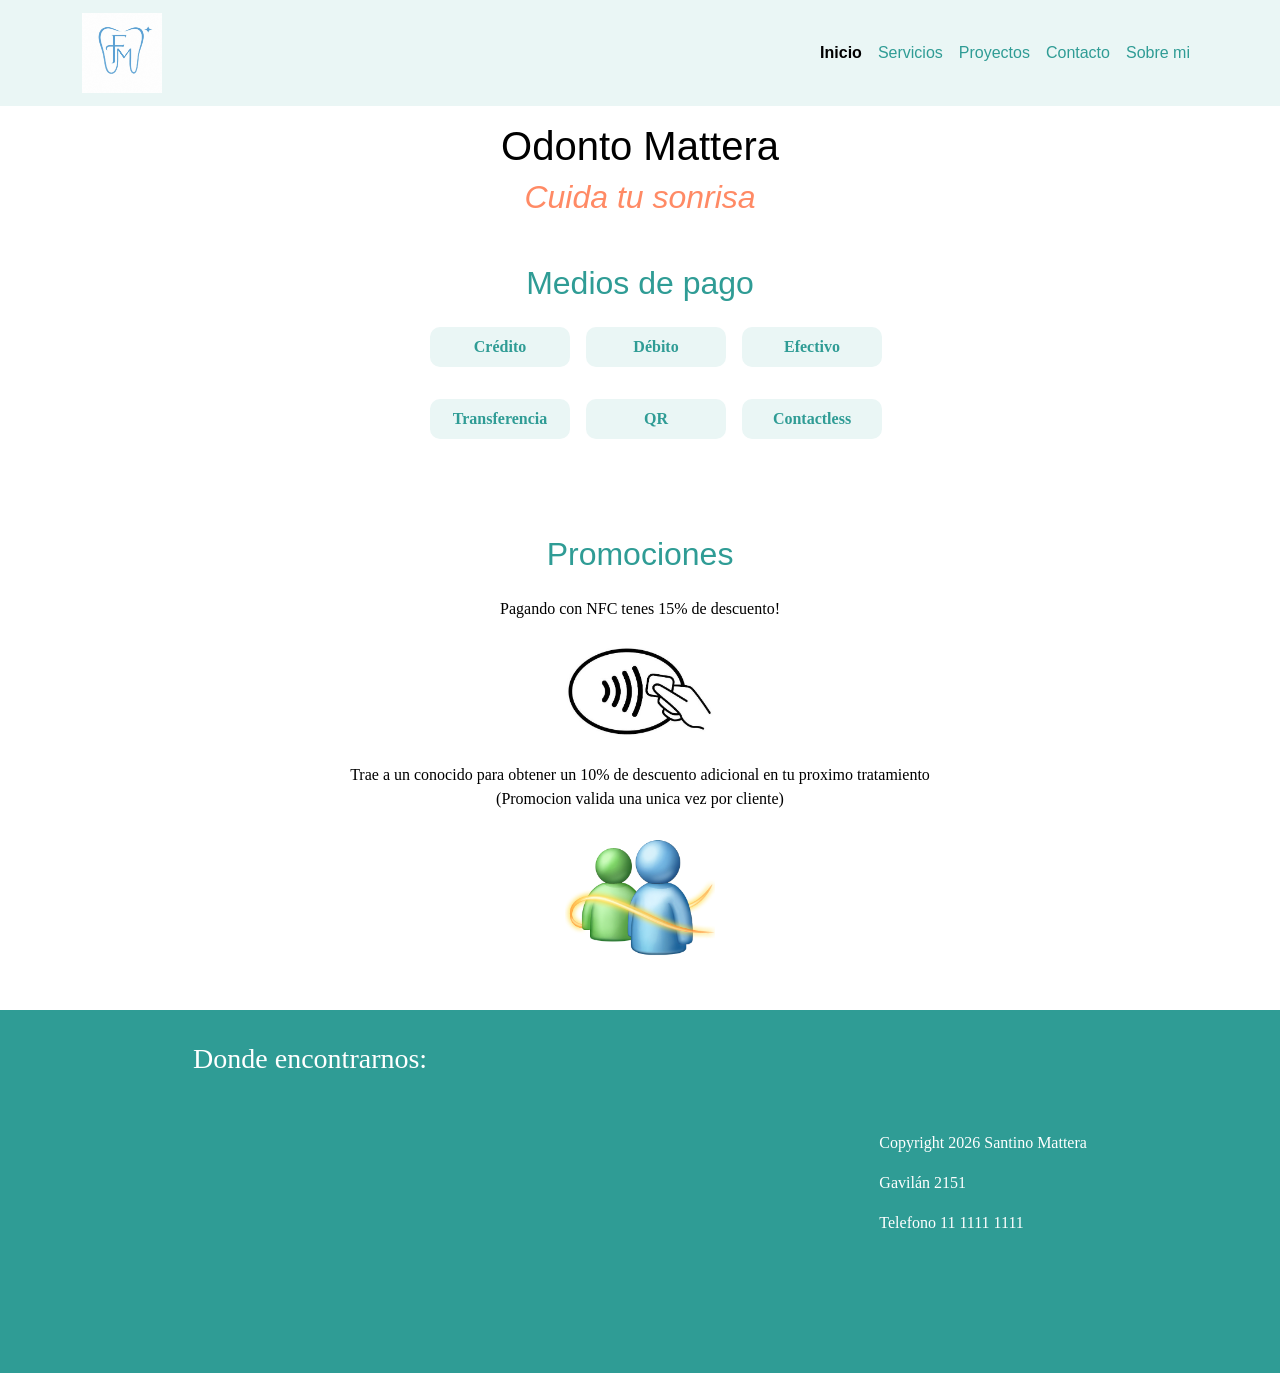
<file: index.html>
<!DOCTYPE html>
<html lang="es">

<head>
    <meta charset="UTF-8">
    <meta name="viewport" content="width=device-width, initial-scale=1.0">
    <title>Odonto Mattera | Consultorio odontológico en Buenos Aires</title>
    <meta name="description"
        content="Odonto Mattera, consultorio de la Dra. Fiorela Mattera. Limpiezas, implantes y reparaciones dentales. Conocé nuestras promociones y formas de pago.">
    <meta name="keywords" content="odontologia, dentista, implantes dentales, limpieza dental, Buenos Aires">

    <link href="https://cdn.jsdelivr.net/npm/bootstrap@5.3.8/dist/css/bootstrap.min.css" rel="stylesheet"
        integrity="sha384-sRIl4kxILFvY47J16cr9ZwB07vP4J8+LH7qKQnuqkuIAvNWLzeN8tE5YBujZqJLB" crossorigin="anonymous">

    <link rel="stylesheet" href="styles/styles.css">

    <link rel="stylesheet" href="https://cdnjs.cloudflare.com/ajax/libs/animate.css/4.1.1/animate.min.css">
</head>

<body>
    <header>
        <nav class="navbar navbar-expand-lg navbar-light">
            <div class="container d-flex align-items-center">
                <a class="navbar-brand" href="index.html">
                    <img src="assets/img/Logo_FM.jpeg" alt="Logo Odonto Mattera" class="logo-img">
                </a>
                <button class="navbar-toggler" type="button" data-bs-toggle="collapse" data-bs-target="#navbarNav"
                    aria-controls="navbarNav" aria-expanded="false" aria-label="Abrir menu">
                    <span class="navbar-toggler-icon"></span>
                </button>
                <div class="collapse navbar-collapse" id="navbarNav">
                    <ul class="navbar-nav ms-auto">
                        <li class="nav-item">
                            <a class="nav-link active" href="index.html">Inicio</a>
                        </li>
                        <li class="nav-item">
                            <a class="nav-link" href="pages/servicios.html">Servicios</a>
                        </li>
                        <li class="nav-item">
                            <a class="nav-link" href="pages/proyectos.html">Proyectos</a>
                        </li>
                        <li class="nav-item">
                            <a class="nav-link" href="pages/contacto.html">Contacto</a>
                        </li>
                        <li class="nav-item">
                            <a class="nav-link" href="pages/sobre-mi.html">Sobre mi</a>
                        </li>
                    </ul>
                </div>
            </div>
        </nav>
        <h1 class="animate__animated animate__fadeInDown">Odonto Mattera</h1>
        <h2 class="animate__animated animate__fadeInUp animate__delay-1s">Cuida tu sonrisa</h2>
    </header>

    <main>
        <section>
            <h2>Medios de pago</h2>
            <ul class="formasPago">
                <li>Crédito</li>
                <li>Débito</li>
                <li>Efectivo</li>
                <li>Transferencia</li>
                <li>QR</li>
                <li>Contactless</li>
            </ul>
        </section>

        <section>
            <h2>Promociones</h2>

            <article class="animate__animated animate__fadeInLeft">
                <p>Pagando con NFC tenes 15% de descuento!</p>
                <figure>
                    <img src="assets/img/Logo_NFC.jpg" alt="Promoción de descuento pagando con NFC" class="imgPromo">
                </figure>
            </article>

            <article class="animate__animated animate__fadeInRight">
                <p>Trae a un conocido para obtener un 10% de descuento adicional en tu proximo tratamiento
                    (Promocion valida una unica vez por cliente)</p>
                <figure>
                    <img src="assets/img/MSN_messenger_icon.png" alt="Promoción por traer a un conocido" class="imgPromo">
                </figure>
            </article>
        </section>
    </main>

    <footer>
        <div>
            <h3>Donde encontrarnos:</h3>
            <iframe
                src="https://www.google.com/maps/embed?pb=!1m18!1m12!1m3!1d3283.922801937759!2d-58.47519142262912!3d-34.606113557627545!2m3!1f0!2f0!3f0!3m2!1i1024!2i768!4f13.1!3m3!1m2!1s0x95bcc9fd207fe81b%3A0x7829701685ae47c4!2sEstadio%20Diego%20Armando%20Maradona!5e0!3m2!1ses-419!2sar!4v1782246684718!5m2!1ses-419!2sar"
                width="300" height="250" style="border:0;" allowfullscreen="" loading="lazy"
                referrerpolicy="strict-origin-when-cross-origin"></iframe>
            <!--Ubicación falsa-->
        </div>

        <div>
            <p>Copyright 2026 Santino Mattera</p>
            <p>Gavilán 2151</p>
            <p>Telefono 11 1111 1111</p>
        </div>
    </footer>

    <script src="https://cdn.jsdelivr.net/npm/bootstrap@5.3.8/dist/js/bootstrap.bundle.min.js"
        integrity="sha384-FKyoEForCGlyvwx9Hj09JcYn3nv7wiPVlz7YYwJrWVcXK/BmnVDxM+D2scQbITxI"
        crossorigin="anonymous"></script>
</body>

</html>
</file>
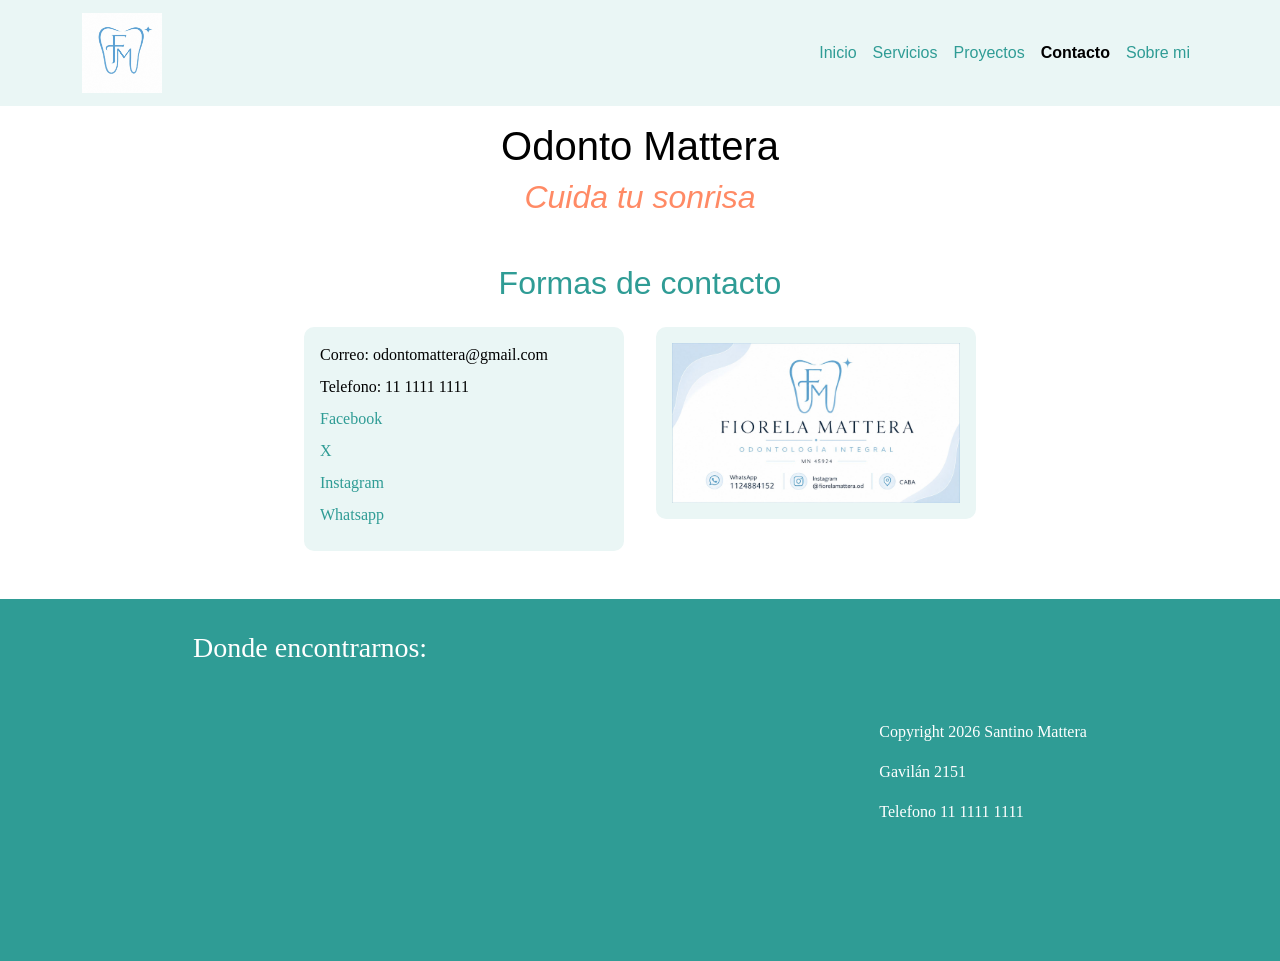
<file: pages/contacto.html>
<!DOCTYPE html>
<html lang="es">

<head>
    <meta charset="UTF-8">
    <meta name="viewport" content="width=device-width, initial-scale=1.0">
    <title>Contacto | Odonto Mattera</title>
    <meta name="description"
        content="Contactate con Odonto Mattera por WhatsApp, teléfono, redes sociales o correo electrónico.">
    <meta name="keywords" content="contacto dentista, turno odontologico, telefono odonto mattera">

    <link href="https://cdn.jsdelivr.net/npm/bootstrap@5.3.8/dist/css/bootstrap.min.css" rel="stylesheet"
        integrity="sha384-sRIl4kxILFvY47J16cr9ZwB07vP4J8+LH7qKQnuqkuIAvNWLzeN8tE5YBujZqJLB" crossorigin="anonymous">

    <link rel="stylesheet" href="../styles/styles.css">

    <link rel="stylesheet" href="https://cdnjs.cloudflare.com/ajax/libs/animate.css/4.1.1/animate.min.css">
</head>

<body>
    <header>
        <nav class="navbar navbar-expand-lg navbar-light">
            <div class="container d-flex align-items-center">
                <a class="navbar-brand" href="../index.html">
                    <img src="../assets/img/Logo_FM.jpeg" alt="Logo Odonto Mattera" class="logo-img">
                </a>
                <button class="navbar-toggler" type="button" data-bs-toggle="collapse" data-bs-target="#navbarNav"
                    aria-controls="navbarNav" aria-expanded="false" aria-label="Abrir menu">
                    <span class="navbar-toggler-icon"></span>
                </button>
                <div class="collapse navbar-collapse" id="navbarNav">
                    <ul class="navbar-nav ms-auto">
                        <li class="nav-item">
                            <a class="nav-link" href="../index.html">Inicio</a>
                        </li>
                        <li class="nav-item">
                            <a class="nav-link" href="servicios.html">Servicios</a>
                        </li>
                        <li class="nav-item">
                            <a class="nav-link" href="proyectos.html">Proyectos</a>
                        </li>
                        <li class="nav-item">
                            <a class="nav-link active" href="contacto.html">Contacto</a>
                        </li>
                        <li class="nav-item">
                            <a class="nav-link" href="sobre-mi.html">Sobre mi</a>
                        </li>
                    </ul>
                </div>
            </div>
        </nav>
        <h1 class="animate__animated animate__fadeInDown">Odonto Mattera</h1>
        <h2 class="animate__animated animate__fadeInUp animate__delay-1s">Cuida tu sonrisa</h2>
    </header>

    <main>
        <section>
            <h2>Formas de contacto</h2>

            <div class="contactoWrapper">
                <ul class="cardContacto animate__animated animate__fadeInLeft">
                    <li>Correo: odontomattera@gmail.com</li>
                    <li>Telefono: 11 1111 1111</li>
                    <li><a href="http://www.facebook.com" target="_blank">Facebook</a></li>
                    <li><a href="http://www.x.com" target="_blank">X</a></li>
                    <li><a href="http://www.instagram.com" target="_blank">Instagram</a></li>
                    <li><a href="https://wa.me/1111111111" target="_blank">Whatsapp</a></li>
                </ul>

                <figure class="cardProyecto animate__animated animate__fadeInRight">
                    <img src="../assets/img/FM.jpeg" alt="Tarjeta odontologa Fiorela Mattera">
                    <!--TODAS LAS FORMAS DE CONTACTO SON MERAMENTE ILUSTRATIVAS-->
                </figure>
            </div>
        </section>
    </main>

    <footer>
        <div>
            <h3>Donde encontrarnos:</h3>
            <iframe
                src="https://www.google.com/maps/embed?pb=!1m18!1m12!1m3!1d3283.922801937759!2d-58.47519142262912!3d-34.606113557627545!2m3!1f0!2f0!3f0!3m2!1i1024!2i768!4f13.1!3m3!1m2!1s0x95bcc9fd207fe81b%3A0x7829701685ae47c4!2sEstadio%20Diego%20Armando%20Maradona!5e0!3m2!1ses-419!2sar!4v1782246684718!5m2!1ses-419!2sar"
                width="300" height="250" style="border:0;" allowfullscreen="" loading="lazy"
                referrerpolicy="strict-origin-when-cross-origin"></iframe>
            <!--Ubicación falsa-->
        </div>

        <div>
            <p>Copyright 2026 Santino Mattera</p>
            <p>Gavilán 2151</p>
            <p>Telefono 11 1111 1111</p>
        </div>
    </footer>

    <script src="https://cdn.jsdelivr.net/npm/bootstrap@5.3.8/dist/js/bootstrap.bundle.min.js"
        integrity="sha384-FKyoEForCGlyvwx9Hj09JcYn3nv7wiPVlz7YYwJrWVcXK/BmnVDxM+D2scQbITxI"
        crossorigin="anonymous"></script>
</body>

</html>
</file>
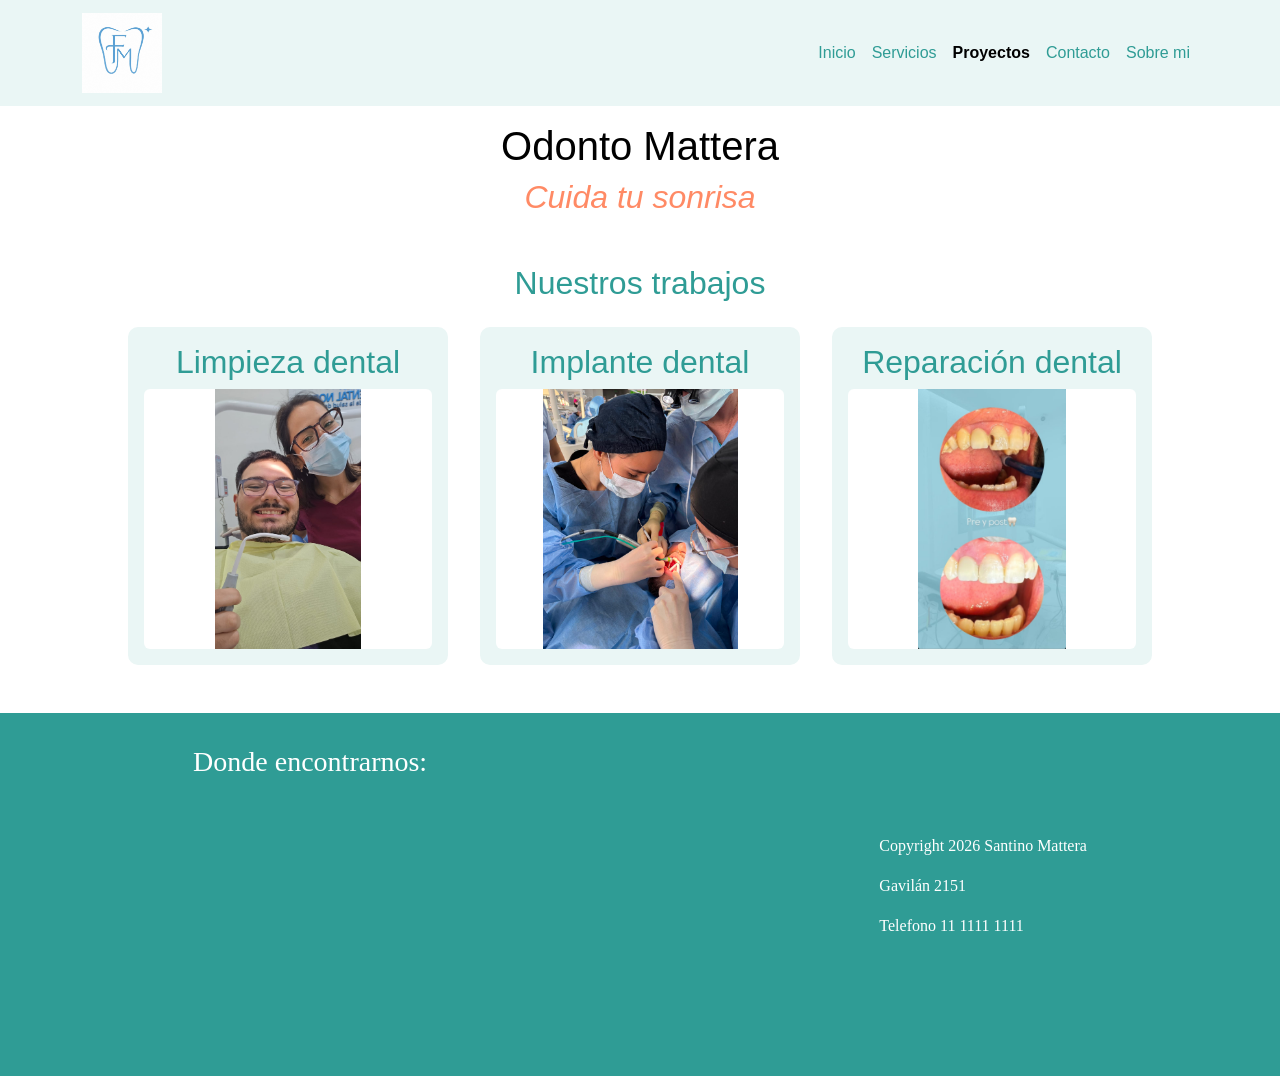
<file: pages/proyectos.html>
<!DOCTYPE html>
<html lang="es">

<head>
    <meta charset="UTF-8">
    <meta name="viewport" content="width=device-width, initial-scale=1.0">
    <title>Proyectos | Odonto Mattera</title>
    <meta name="description"
        content="Casos y trabajos realizados en Odonto Mattera: limpiezas, implantes y reparaciones dentales.">
    <meta name="keywords" content="casos odontologicos, implante dental, limpieza dental, reparacion dental">

    <link href="https://cdn.jsdelivr.net/npm/bootstrap@5.3.8/dist/css/bootstrap.min.css" rel="stylesheet"
        integrity="sha384-sRIl4kxILFvY47J16cr9ZwB07vP4J8+LH7qKQnuqkuIAvNWLzeN8tE5YBujZqJLB" crossorigin="anonymous">

    <link rel="stylesheet" href="../styles/styles.css">

    <link rel="stylesheet" href="https://cdnjs.cloudflare.com/ajax/libs/animate.css/4.1.1/animate.min.css">
</head>

<body>
    <header>
        <nav class="navbar navbar-expand-lg navbar-light">
            <div class="container d-flex align-items-center">
                <a class="navbar-brand" href="../index.html">
                    <img src="../assets/img/Logo_FM.jpeg" alt="Logo Odonto Mattera" class="logo-img">
                </a>
                <button class="navbar-toggler" type="button" data-bs-toggle="collapse" data-bs-target="#navbarNav"
                    aria-controls="navbarNav" aria-expanded="false" aria-label="Abrir menu">
                    <span class="navbar-toggler-icon"></span>
                </button>
                <div class="collapse navbar-collapse" id="navbarNav">
                    <ul class="navbar-nav ms-auto">
                        <li class="nav-item">
                            <a class="nav-link" href="../index.html">Inicio</a>
                        </li>
                        <li class="nav-item">
                            <a class="nav-link" href="servicios.html">Servicios</a>
                        </li>
                        <li class="nav-item">
                            <a class="nav-link active" href="proyectos.html">Proyectos</a>
                        </li>
                        <li class="nav-item">
                            <a class="nav-link" href="contacto.html">Contacto</a>
                        </li>
                        <li class="nav-item">
                            <a class="nav-link" href="sobre-mi.html">Sobre mi</a>
                        </li>
                    </ul>
                </div>
            </div>
        </nav>
        <h1 class="animate__animated animate__fadeInDown">Odonto Mattera</h1>
        <h2 class="animate__animated animate__fadeInUp animate__delay-1s">Cuida tu sonrisa</h2>
    </header>

    <main>
        <section>
            <h2>Nuestros trabajos</h2>

            <div class="gridProyectos">
                <article class="cardProyecto animate__animated animate__zoomIn">
                    <h2>Limpieza dental</h2>
                    <figure>
                        <img src="../assets/img/Limpieza.jpeg" alt="Caso de limpieza dental">
                    </figure>
                </article>

                <article class="cardProyecto animate__animated animate__zoomIn">
                    <h2>Implante dental</h2>
                    <figure>
                        <img src="../assets/img/Implante.jpeg" alt="Caso de implante dental">
                    </figure>
                </article>

                <article class="cardProyecto animate__animated animate__zoomIn">
                    <h2>Reparación dental</h2>
                    <figure>
                        <img src="../assets/img/Reparacion.jpeg" alt="Caso de reparación dental">
                    </figure>
                </article>
            </div>
        </section>
    </main>

    <footer>
        <div>
            <h3>Donde encontrarnos:</h3>
            <iframe
                src="https://www.google.com/maps/embed?pb=!1m18!1m12!1m3!1d3283.922801937759!2d-58.47519142262912!3d-34.606113557627545!2m3!1f0!2f0!3f0!3m2!1i1024!2i768!4f13.1!3m3!1m2!1s0x95bcc9fd207fe81b%3A0x7829701685ae47c4!2sEstadio%20Diego%20Armando%20Maradona!5e0!3m2!1ses-419!2sar!4v1782246684718!5m2!1ses-419!2sar"
                width="300" height="250" style="border:0;" allowfullscreen="" loading="lazy"
                referrerpolicy="strict-origin-when-cross-origin"></iframe>
            <!--Ubicación falsa-->
        </div>

        <div>
            <p>Copyright 2026 Santino Mattera</p>
            <p>Gavilán 2151</p>
            <p>Telefono 11 1111 1111</p>
        </div>
    </footer>

    <script src="https://cdn.jsdelivr.net/npm/bootstrap@5.3.8/dist/js/bootstrap.bundle.min.js"
        integrity="sha384-FKyoEForCGlyvwx9Hj09JcYn3nv7wiPVlz7YYwJrWVcXK/BmnVDxM+D2scQbITxI"
        crossorigin="anonymous"></script>
</body>

</html>
</file>
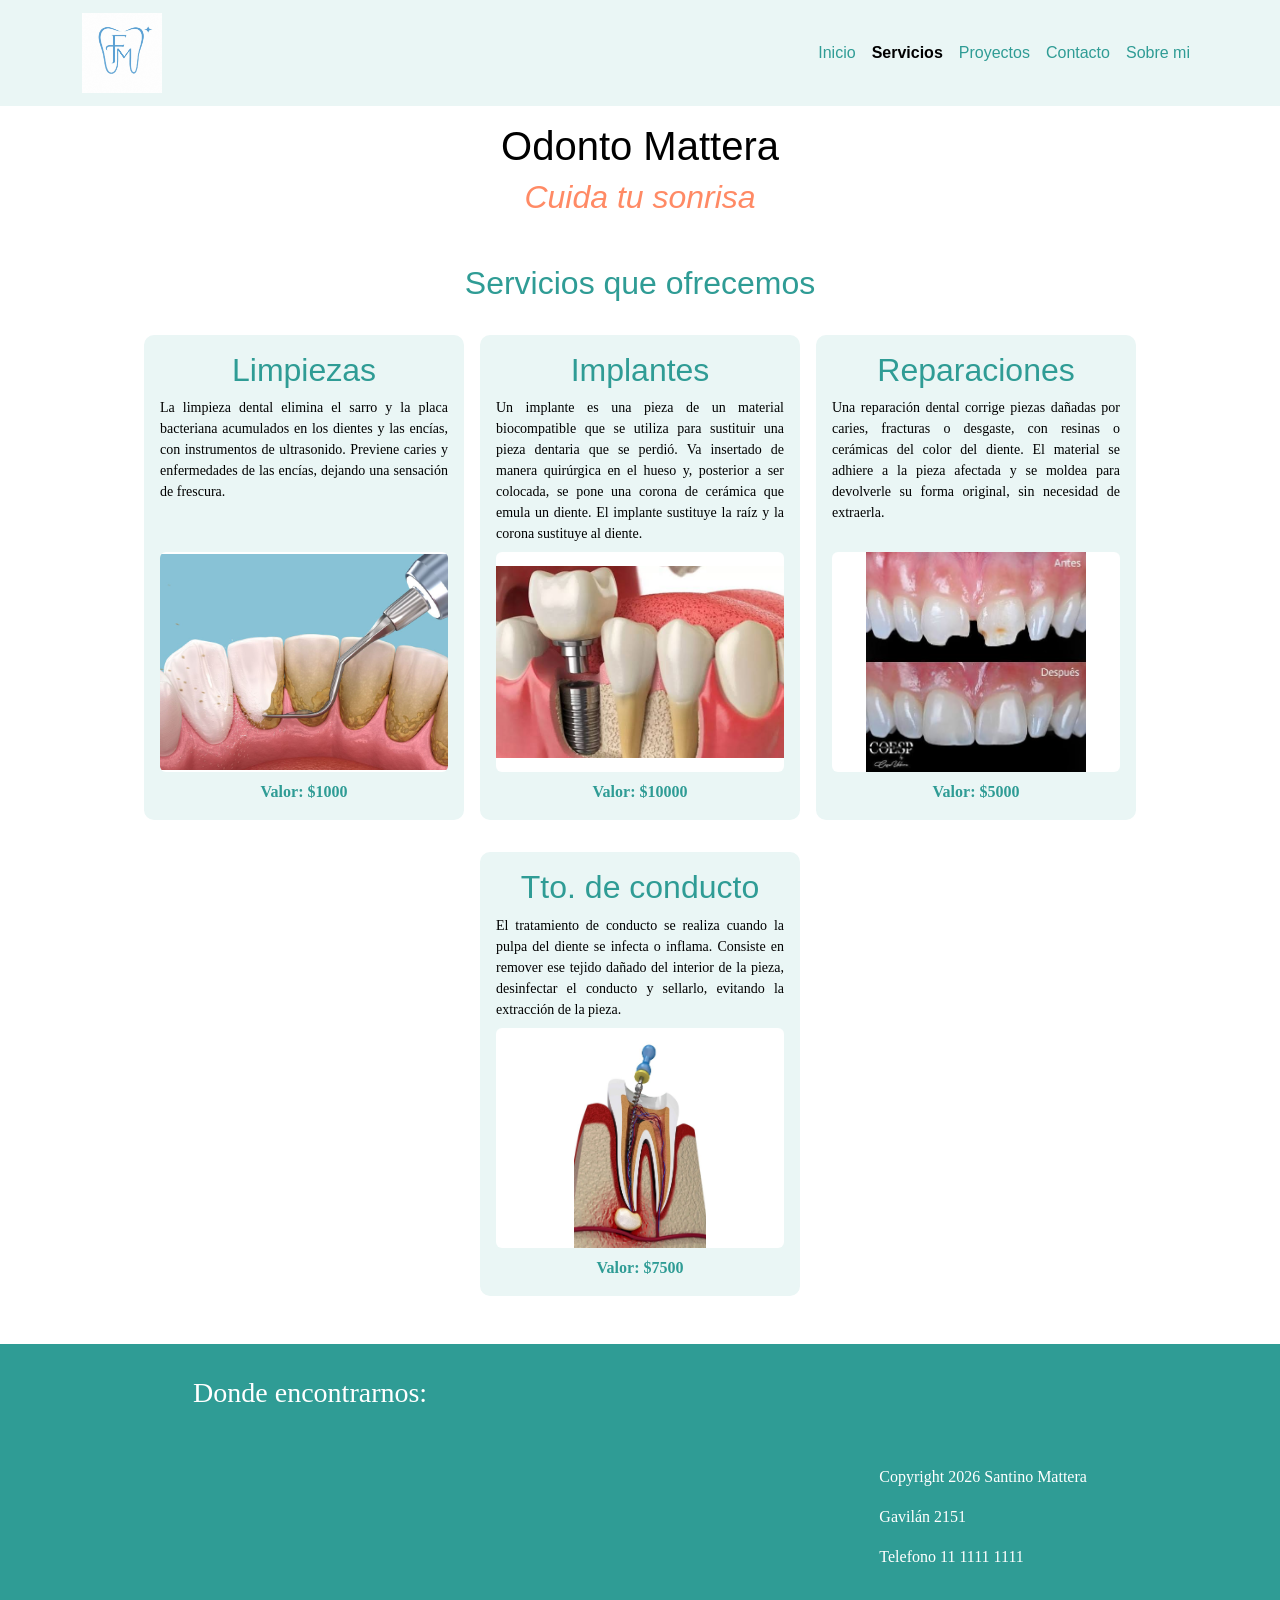
<file: pages/servicios.html>
<!DOCTYPE html>
<html lang="es">

<head>
    <meta charset="UTF-8">
    <meta name="viewport" content="width=device-width, initial-scale=1.0">
    <title>Servicios | Odonto Mattera</title>
    <meta name="description"
        content="Conocé los servicios de Odonto Mattera: limpiezas, implantes, reparaciones y tratamientos de conducto, con sus valores.">
    <meta name="keywords" content="servicios odontologicos, implantes, limpieza dental, tratamiento de conducto">

    <link href="https://cdn.jsdelivr.net/npm/bootstrap@5.3.8/dist/css/bootstrap.min.css" rel="stylesheet"
        integrity="sha384-sRIl4kxILFvY47J16cr9ZwB07vP4J8+LH7qKQnuqkuIAvNWLzeN8tE5YBujZqJLB" crossorigin="anonymous">

    <link rel="stylesheet" href="../styles/styles.css">

    <link rel="stylesheet" href="https://cdnjs.cloudflare.com/ajax/libs/animate.css/4.1.1/animate.min.css">
</head>

<body>
    <header>
        <nav class="navbar navbar-expand-lg navbar-light">
            <div class="container d-flex align-items-center">
                <a class="navbar-brand" href="../index.html">
                    <img src="../assets/img/Logo_FM.jpeg" alt="Logo Odonto Mattera" class="logo-img">
                </a>
                <button class="navbar-toggler" type="button" data-bs-toggle="collapse" data-bs-target="#navbarNav"
                    aria-controls="navbarNav" aria-expanded="false" aria-label="Abrir menu">
                    <span class="navbar-toggler-icon"></span>
                </button>
                <div class="collapse navbar-collapse" id="navbarNav">
                    <ul class="navbar-nav ms-auto">
                        <li class="nav-item">
                            <a class="nav-link" href="../index.html">Inicio</a>
                        </li>
                        <li class="nav-item">
                            <a class="nav-link active" href="servicios.html">Servicios</a>
                        </li>
                        <li class="nav-item">
                            <a class="nav-link" href="proyectos.html">Proyectos</a>
                        </li>
                        <li class="nav-item">
                            <a class="nav-link" href="contacto.html">Contacto</a>
                        </li>
                        <li class="nav-item">
                            <a class="nav-link" href="sobre-mi.html">Sobre mi</a>
                        </li>
                    </ul>
                </div>
            </div>
        </nav>
        <h1 class="animate__animated animate__fadeInDown">Odonto Mattera</h1>
        <h2 class="animate__animated animate__fadeInUp animate__delay-1s">Cuida tu sonrisa</h2>
    </header>

    <main>
        <section>
            <h2 class="tituloServicios">Servicios que ofrecemos</h2>

            <div class="gridServicios">
                <article class="cardServicio animate__animated animate__fadeInUp">
                    <h2>Limpiezas</h2>
                    <p class="descServicio">La limpieza dental elimina el sarro y la placa bacteriana acumulados en los dientes y las encías, con instrumentos de ultrasonido. Previene caries y enfermedades de las encías, dejando una sensación de frescura.</p>
                    <figure>
                        <img src="../assets/img/limpieza_ilustrativa.jpg" alt="Limpieza dental">
                        <figcaption>Valor: $1000</figcaption>
                    </figure>
                </article>

                <article class="cardServicio animate__animated animate__fadeInUp">
                    <h2>Implantes</h2>
                    <p class="descServicio">Un implante es una pieza de un material biocompatible que se utiliza para sustituir una pieza dentaria que se perdió. Va insertado de manera quirúrgica en el hueso y, posterior a ser colocada, se pone una corona de cerámica que emula un diente. El implante sustituye la raíz y la corona sustituye al diente.</p>
                    <figure>
                        <img src="../assets/img/implante_ilustrativo.jpg" alt="Implante dental">
                        <figcaption>Valor: $10000</figcaption>
                    </figure>
                </article>

                <article class="cardServicio animate__animated animate__fadeInUp">
                    <h2>Reparaciones</h2>
                    <p class="descServicio">Una reparación dental corrige piezas dañadas por caries, fracturas o desgaste, con resinas o cerámicas del color del diente. El material se adhiere a la pieza afectada y se moldea para devolverle su forma original, sin necesidad de extraerla.</p>
                    <figure>
                        <img src="../assets/img/Reparacion_ilustrativa.jpg" alt="Reparación dental">
                        <figcaption>Valor: $5000</figcaption>
                    </figure>
                </article>

                <article class="cardServicio animate__animated animate__fadeInUp">
                    <h2>Tto. de conducto</h2>
                    <p class="descServicio">El tratamiento de conducto se realiza cuando la pulpa del diente se infecta o inflama. Consiste en remover ese tejido dañado del interior de la pieza, desinfectar el conducto y sellarlo, evitando la extracción de la pieza.</p>
                    <figure>
                        <img src="../assets/img/Tratamiento_conducto_ilustrativo.jpg" alt="Tratamiento de conducto">
                        <figcaption>Valor: $7500</figcaption>
                    </figure>
                </article>
            </div>
        </section>
    </main>

    <footer>
        <div>
            <h3>Donde encontrarnos:</h3>
            <iframe
                src="https://www.google.com/maps/embed?pb=!1m18!1m12!1m3!1d3283.922801937759!2d-58.47519142262912!3d-34.606113557627545!2m3!1f0!2f0!3f0!3m2!1i1024!2i768!4f13.1!3m3!1m2!1s0x95bcc9fd207fe81b%3A0x7829701685ae47c4!2sEstadio%20Diego%20Armando%20Maradona!5e0!3m2!1ses-419!2sar!4v1782246684718!5m2!1ses-419!2sar"
                width="300" height="250" style="border:0;" allowfullscreen="" loading="lazy"
                referrerpolicy="strict-origin-when-cross-origin"></iframe>
            <!--Ubicación falsa-->
        </div>

        <div>
            <p>Copyright 2026 Santino Mattera</p>
            <p>Gavilán 2151</p>
            <p>Telefono 11 1111 1111</p>
        </div>
    </footer>

    <script src="https://cdn.jsdelivr.net/npm/bootstrap@5.3.8/dist/js/bootstrap.bundle.min.js"
        integrity="sha384-FKyoEForCGlyvwx9Hj09JcYn3nv7wiPVlz7YYwJrWVcXK/BmnVDxM+D2scQbITxI"
        crossorigin="anonymous"></script>
</body>

</html>
</file>
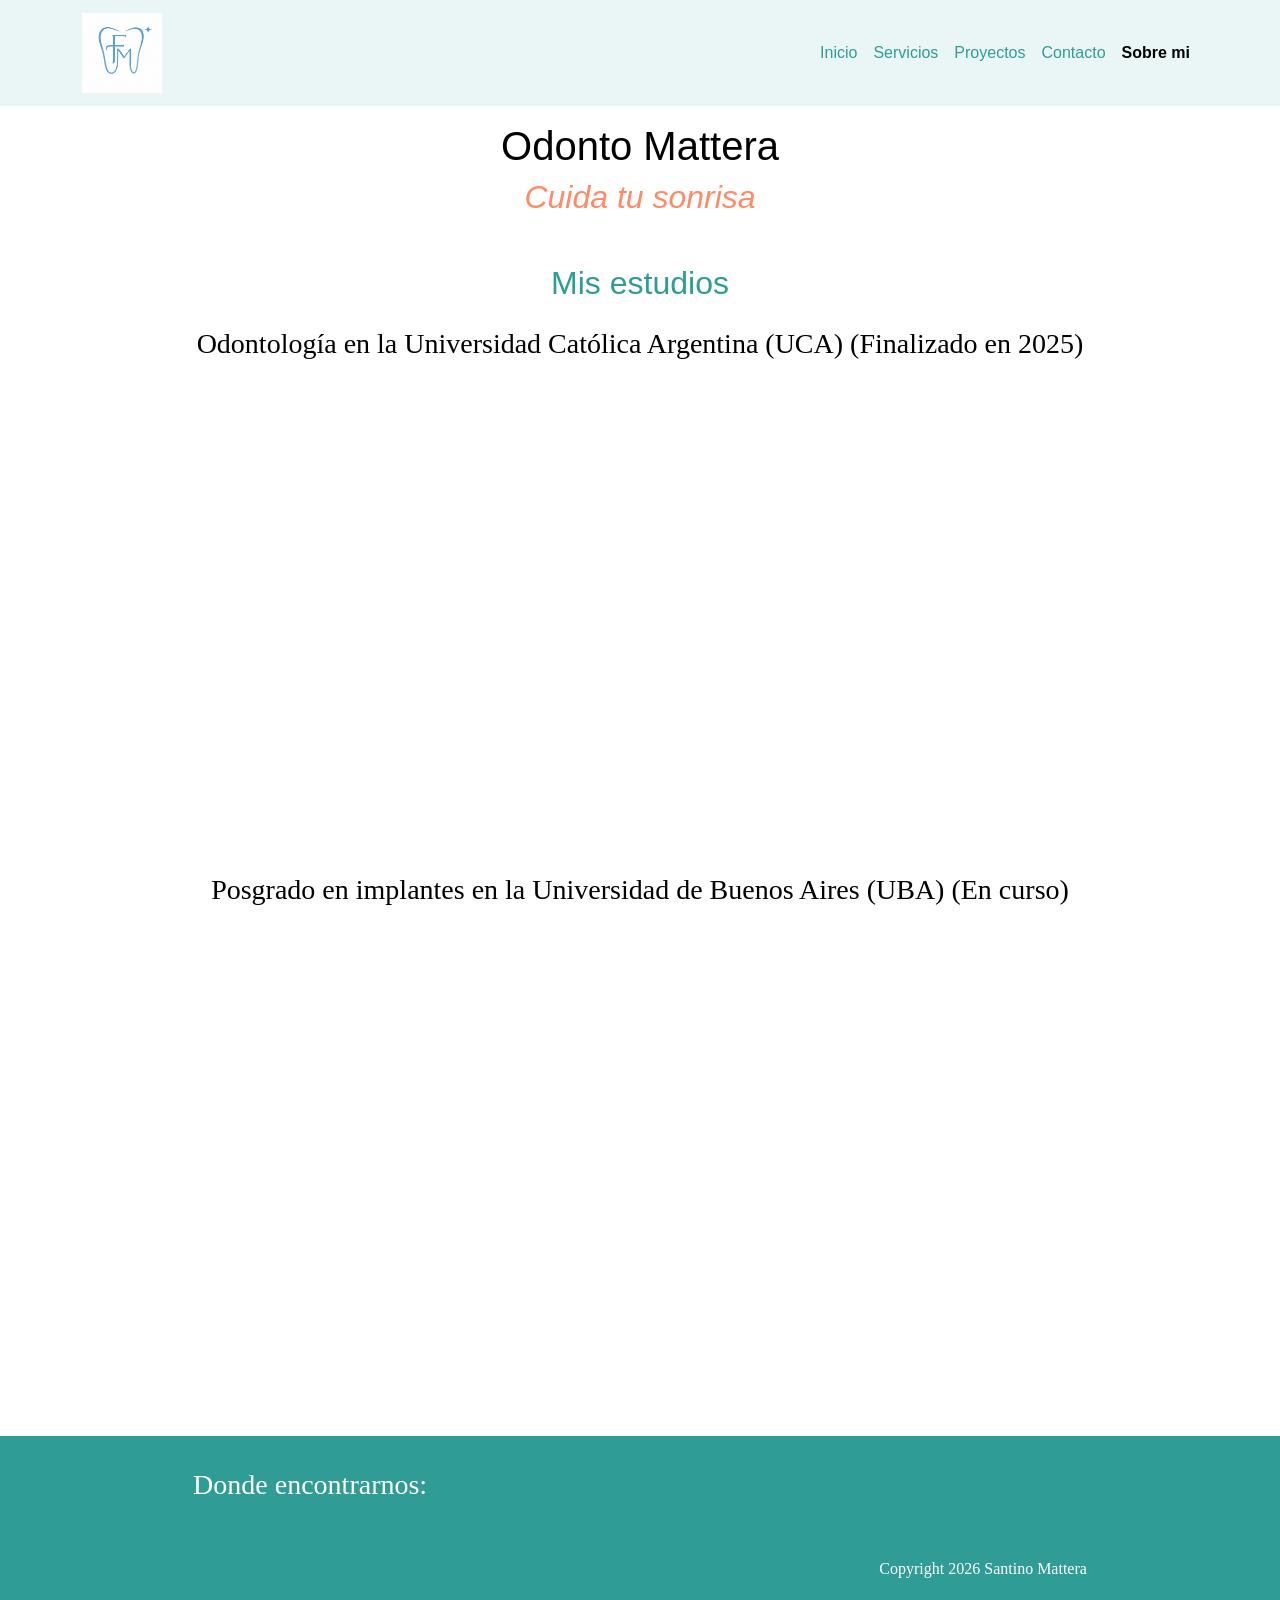
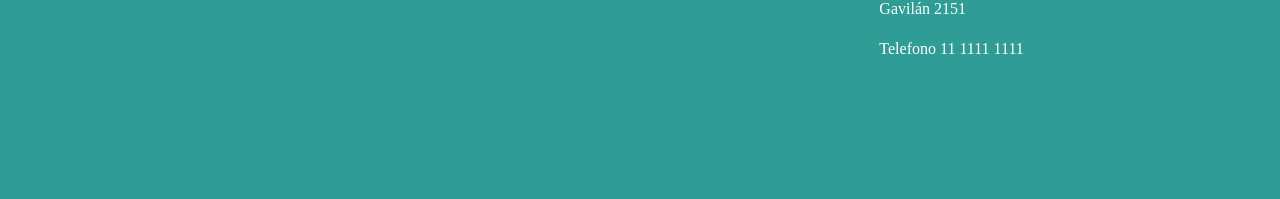
<file: pages/sobre-mi.html>
<!DOCTYPE html>
<html lang="es">

<head>
    <meta charset="UTF-8">
    <meta name="viewport" content="width=device-width, initial-scale=1.0">
    <title>Sobre mí | Odonto Mattera</title>
    <meta name="description"
        content="Conocé la formación académica de la Dra. Fiorela Mattera: odontología en la UCA y posgrado en implantes en la UBA.">
    <meta name="keywords" content="fiorela mattera, odontologa, estudios odontologia, uca, uba">

    <link href="https://cdn.jsdelivr.net/npm/bootstrap@5.3.8/dist/css/bootstrap.min.css" rel="stylesheet"
        integrity="sha384-sRIl4kxILFvY47J16cr9ZwB07vP4J8+LH7qKQnuqkuIAvNWLzeN8tE5YBujZqJLB" crossorigin="anonymous">

    <link rel="stylesheet" href="../styles/styles.css">

    <link rel="stylesheet" href="https://cdnjs.cloudflare.com/ajax/libs/animate.css/4.1.1/animate.min.css">
</head>

<body>
    <header>
        <nav class="navbar navbar-expand-lg navbar-light">
            <div class="container d-flex align-items-center">
                <a class="navbar-brand" href="../index.html">
                    <img src="../assets/img/Logo_FM.jpeg" alt="Logo Odonto Mattera" class="logo-img">
                </a>
                <button class="navbar-toggler" type="button" data-bs-toggle="collapse" data-bs-target="#navbarNav"
                    aria-controls="navbarNav" aria-expanded="false" aria-label="Abrir menu">
                    <span class="navbar-toggler-icon"></span>
                </button>
                <div class="collapse navbar-collapse" id="navbarNav">
                    <ul class="navbar-nav ms-auto">
                        <li class="nav-item">
                            <a class="nav-link" href="../index.html">Inicio</a>
                        </li>
                        <li class="nav-item">
                            <a class="nav-link" href="servicios.html">Servicios</a>
                        </li>
                        <li class="nav-item">
                            <a class="nav-link" href="proyectos.html">Proyectos</a>
                        </li>
                        <li class="nav-item">
                            <a class="nav-link" href="contacto.html">Contacto</a>
                        </li>
                        <li class="nav-item">
                            <a class="nav-link active" href="sobre-mi.html">Sobre mi</a>
                        </li>
                    </ul>
                </div>
            </div>
        </nav>
        <h1 class="animate__animated animate__fadeInDown">Odonto Mattera</h1>
        <h2 class="animate__animated animate__fadeInUp animate__delay-1s">Cuida tu sonrisa</h2>
    </header>

    <main>
        <section>
            <h2>Mis estudios</h2>

            <article class="animate__animated animate__fadeIn">
                <h3>Odontología en la Universidad Católica Argentina (UCA) (Finalizado en 2025)</h3>
                <iframe
                    src="https://www.google.com/maps/embed?pb=!1m18!1m12!1m3!1d26268.999603000822!2d-58.40389942568358!3d-34.61364419999999!2m3!1f0!2f0!3f0!3m2!1i1024!2i768!4f13.1!3m3!1m2!1s0x95a3352a28abcced%3A0x7a0b31c04768b49!2sUniversidad%20Cat%C3%B3lica%20Argentina%20(UCA)%20-%20Campus%20Papa%20Francisco!5e0!3m2!1ses-419!2sar!4v1782250966501!5m2!1ses-419!2sar"
                    width="600" height="450" style="border:0;" allowfullscreen="" loading="lazy"
                    referrerpolicy="strict-origin-when-cross-origin"></iframe>
            </article>

            <article class="animate__animated animate__fadeIn">
                <h3>Posgrado en implantes en la Universidad de Buenos Aires (UBA) (En curso)</h3>
                <iframe
                    src="https://www.google.com/maps/embed?pb=!1m18!1m12!1m3!1d3284.2297447900964!2d-58.40080002262915!3d-34.598351557217676!2m3!1f0!2f0!3f0!3m2!1i1024!2i768!4f13.1!3m3!1m2!1s0x95bcca943b03c3d7%3A0x4aaa7acded4ae7d3!2sFacultad%20de%20Medicina%20de%20la%20Universidad%20de%20Buenos%20Aires!5e0!3m2!1ses-419!2sar!4v1782250984302!5m2!1ses-419!2sar"
                    width="600" height="450" style="border:0;" allowfullscreen="" loading="lazy"
                    referrerpolicy="strict-origin-when-cross-origin"></iframe>
            </article>
        </section>
    </main>

    <footer>
        <div>
            <h3>Donde encontrarnos:</h3>
            <iframe
                src="https://www.google.com/maps/embed?pb=!1m18!1m12!1m3!1d3283.922801937759!2d-58.47519142262912!3d-34.606113557627545!2m3!1f0!2f0!3f0!3m2!1i1024!2i768!4f13.1!3m3!1m2!1s0x95bcc9fd207fe81b%3A0x7829701685ae47c4!2sEstadio%20Diego%20Armando%20Maradona!5e0!3m2!1ses-419!2sar!4v1782246684718!5m2!1ses-419!2sar"
                width="300" height="250" style="border:0;" allowfullscreen="" loading="lazy"
                referrerpolicy="strict-origin-when-cross-origin"></iframe>
            <!--Ubicación falsa-->
        </div>

        <div>
            <p>Copyright 2026 Santino Mattera</p>
            <p>Gavilán 2151</p>
            <p>Telefono 11 1111 1111</p>
        </div>
    </footer>

    <script src="https://cdn.jsdelivr.net/npm/bootstrap@5.3.8/dist/js/bootstrap.bundle.min.js"
        integrity="sha384-FKyoEForCGlyvwx9Hj09JcYn3nv7wiPVlz7YYwJrWVcXK/BmnVDxM+D2scQbITxI"
        crossorigin="anonymous"></script>
</body>

</html>
</file>
<file: styles/styles.css>
* {
  padding: 0;
  margin: 0;
  box-sizing: border-box;
}

body {
  font-family: Calibri;
  color: black;
  overflow-x: hidden;
}

img {
  max-width: 100%;
  height: auto;
}

header {
  background-color: white;
  text-align: center;
}
header .navbar {
  width: 100%;
  background-color: #eaf6f5;
}
header .navbar-brand img {
  width: 80px;
  height: auto;
}
header .nav-link {
  color: #2f9c95;
  font-family: Arial;
  transition: color 0.3s ease;
}
header .nav-link:hover {
  color: #ff8a65;
}
header .nav-link.active {
  font-weight: bold;
}
header h1 {
  font-family: Arial;
  margin-top: 16px;
}
header h2 {
  font-family: Arial;
  font-weight: normal;
  font-style: italic;
  color: #ff8a65;
  margin-bottom: 16px;
}

main {
  width: 100%;
}
main h2 {
  color: #2f9c95;
  font-family: Arial;
}
main p {
  max-width: 600px;
}
main iframe {
  max-width: 100%;
  border-radius: 8px;
  margin: 16px 0;
}
main figure {
  margin: 0;
}

.promoNfc {
  background-color: #ff8a65;
  color: white;
  padding: 8px 16px;
  border: none;
  border-radius: 6px;
  text-decoration: none;
  display: inline-block;
}
.promoNfc:hover {
  opacity: 0.85;
}

.imgPromo {
  width: 150px;
  height: auto;
}

footer {
  background-color: #2f9c95;
  color: white;
  padding: 32px 16px;
  display: flex;
  justify-content: center;
  align-items: center;
  gap: 32px;
  flex-direction: column;
  text-align: center;
}
@media (min-width: 768px) {
  footer {
    flex-direction: row;
    justify-content: space-around;
    text-align: left;
  }
}
footer iframe {
  max-width: 100%;
  border-radius: 8px;
}
footer h3 {
  margin-bottom: 8px;
}
footer a {
  color: white;
}

section {
  display: flex;
  justify-content: center;
  align-items: center;
  gap: 16px;
  flex-direction: column;
  padding: 32px 16px;
  text-align: center;
}
@media (min-width: 768px) {
  section {
    padding: 32px;
  }
}

.tituloServicios {
  color: #2f9c95;
  margin-bottom: 16px;
}

.cardServicio, .cardProyecto, .cardContacto, .formasPago li {
  background-color: #eaf6f5;
  border-radius: 10px;
  padding: 16px;
  margin-bottom: 16px;
  width: 100%;
  max-width: 320px;
}

.cardServicio {
  display: flex;
  flex-direction: column;
}
.cardServicio figure img {
  width: 100%;
  height: 220px;
  object-fit: contain;
  background-color: white;
  border-radius: 6px;
}
.cardServicio figcaption {
  font-weight: bold;
  color: #2f9c95;
  margin-top: 8px;
}

.descServicio {
  flex: 1;
  font-size: 14px;
  text-align: justify;
  margin-bottom: 8px;
}

.cardProyecto figure img {
  width: 100%;
  height: 260px;
  object-fit: contain;
  background-color: white;
  border-radius: 6px;
}

.cardContacto {
  text-align: left;
}
.cardContacto li {
  list-style: none;
  margin-bottom: 8px;
}
.cardContacto a {
  color: #2f9c95;
  text-decoration: none;
}
.cardContacto a:hover {
  text-decoration: underline;
}

.contactoWrapper {
  display: flex;
  justify-content: center;
  align-items: flex-start;
  gap: 32px;
  flex-direction: column;
  width: 100%;
}
@media (min-width: 768px) {
  .contactoWrapper {
    flex-direction: row;
    justify-content: center;
  }
}

.formasPago {
  display: flex;
  justify-content: center;
  align-items: center;
  gap: 16px;
  flex-wrap: wrap;
  list-style: none;
}
.formasPago li {
  max-width: 140px;
  padding: 8px;
  font-weight: bold;
  color: #2f9c95;
}

.gridProyectos {
  display: flex;
  justify-content: center;
  align-items: stretch;
  gap: 32px;
  flex-direction: column;
  width: 100%;
}
@media (min-width: 768px) {
  .gridProyectos {
    flex-direction: row;
    flex-wrap: wrap;
    justify-content: center;
  }
}

.gridServicios {
  display: flex;
  justify-content: center;
  align-items: stretch;
  gap: 16px;
  flex-wrap: wrap;
  width: 100%;
}

@keyframes latido {
  0% {
    transform: scale(1);
  }
  50% {
    transform: scale(1.1);
  }
  100% {
    transform: scale(1);
  }
}
.navbar-brand img {
  transition: transform 0.3s ease;
}
.navbar-brand img:hover {
  animation: latido 0.6s ease-in-out;
}

/*# sourceMappingURL=styles.css.map */
</file>
